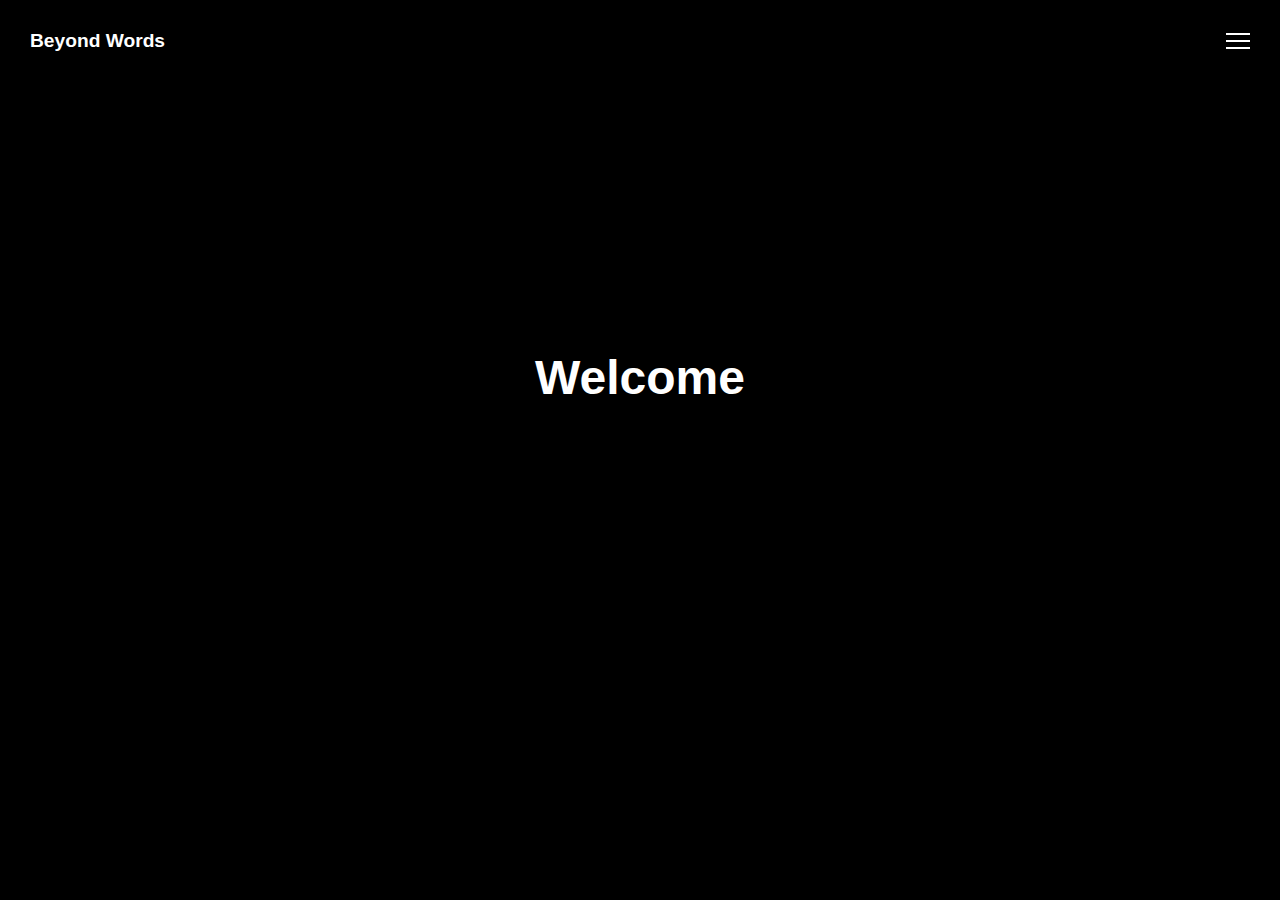
<file: index.html>
<!DOCTYPE html>
<html lang="pt">
<head>
    <meta charset="UTF-8">
    <meta name="viewport" content="width=device-width, initial-scale=1.0">
    <title>Beyond Words</title>
    <link rel="stylesheet" href="style.css">
    <link rel="stylesheet" href="muitoestilo.css">
    <link href='https://unpkg.com/boxicons@2.1.4/css/boxicons.min.css' rel='stylesheet'>
</head>
<body>
    <!-- Header do primeiro código -->
    <header>
        <div class="nav">
            <a href="index.html" class="logo">Beyond Words</a>
            <ul class="side-menu">
                <li><a href="#" class="menu-link">Home</a></li>
                <li><a href="pitch.html" class="menu-link">Pitch</a></li>
                <li><a href="references.html" class="menu-link">Inspiration</a></li>
                <li><a href="statistics.html" class="menu-link">Statistic</a></li>
                <li><a href="makingof.html" class="menu-link">Making Of</a></li>
                <li><a href="team.html" class="menu-link">Team</a></li>
            </ul>
            <div class="menu-icon">
                <div class="line1"></div>
                <div class="line2"></div>
                <div class="line3"></div>
            </div>
        </div>
    </header>
    <div id="introBackground"></div>
    <div id="firstText">
        <h1>Welcome</h1>
    </div>
    <div id="secondText">
        <h1>to an experience beyond words</h1>
    </div>
    <div id="thirdText" class="container">
        <h1>Today, I'm feeling 
        <span class="txt-type" data-wait="3000" data-words='["happy", "sad"]'></span></h1>
        <input type="text" id="thirdTextInput" placeholder="Write your emotion here...">
    </div>
    <div id="fourText">
        <h1>I’m feeling Y because</h1>
        <span class="txt-type" data-wait="3000" data-words='["life is hard", "I am lost, I miss someone "]'></span></h1>
        <input type="text" id="fourInput" placeholder="Write your reason here...">
    </div>
    <div id="starInfo">
        <p>Informações da Estrela</p>
        <p id="emotionText">Emoção: </p>
    </div>
    <canvas id="starCanvas"></canvas>
    <script src="script.js"></script>
    <script src="sketch.js"></script>

</body>
</html>
</file>
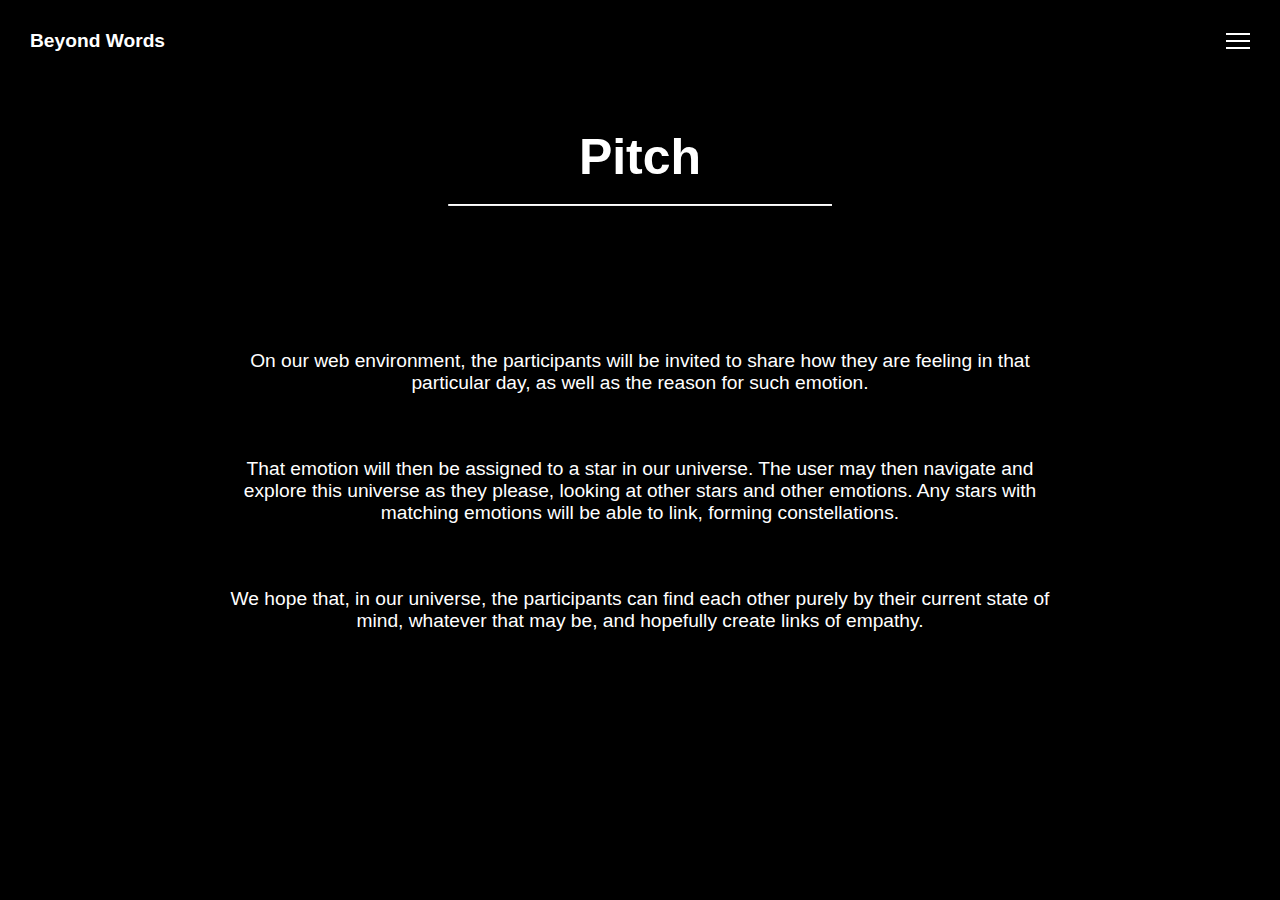
<file: pitch.html>
<!DOCTYPE html>
<html lang="en">

<head>
    <meta charset="UTF-8">
    <meta name="viewport" content="width=device-width, initial-scale=1.0">
    <title>Beyond Words</title>
    <!-- CSS link -->
    <link rel="stylesheet" href="muitoestilo.css">
    <!-- Box Icons -->
    <link href='https://unpkg.com/boxicons@2.1.4/css/boxicons.min.css' rel='stylesheet'>
</head>

<body>
    <header>
        <div class="nav">

            <a href="index.html" class="logo">Beyond Words</a>

            <ul class="side-menu">
                <li><a href="index.html" class="menu-link">Home</a></li>
                <li><a href="statistics.html" class="menu-link">Emotion Of The Day</a></li>
                <hr class="menu-line">
                <li><a href="#" class="menu-link">Pitch</a></li>
                <li><a href="references.html" class="menu-link">Inspiration</a></li>
                <li><a href="makingof.html" class="menu-link">Making Of</a></li>
                <li><a href="team.html" class="menu-link">Team</a></li>
            </ul>

            <div class="menu-icon">
                <div class="line1"></div>
                <div class="line2"></div>
                <div class="line3"></div>
            </div>
        </div>

    </header>

    <div class="heading-container">
        <h1 class="heading">Pitch</h1>
        <br>
        <hr class="heading-line">
    </div>



    <section class="container">
        <div class="pitch-content">
            <p>
                On our web environment, the participants will be invited to share how they are feeling in that
                particular day, as well as the reason for such emotion.
            </p>

            <p>That emotion will then be assigned to a star in our universe. The user may then navigate and explore this
                universe as they please, looking at other stars and other
                emotions.
                Any stars with matching emotions will be able to link, forming constellations.
            </p>
            <p>We hope that, in our universe, the participants can find each other purely by their current state of
                mind, whatever that may be, and hopefully create links of empathy.</p>

        </div>
    </section>

    <!-- JS link -->
    <script src="sketch.js"></script>

</body>

</html>
</file>
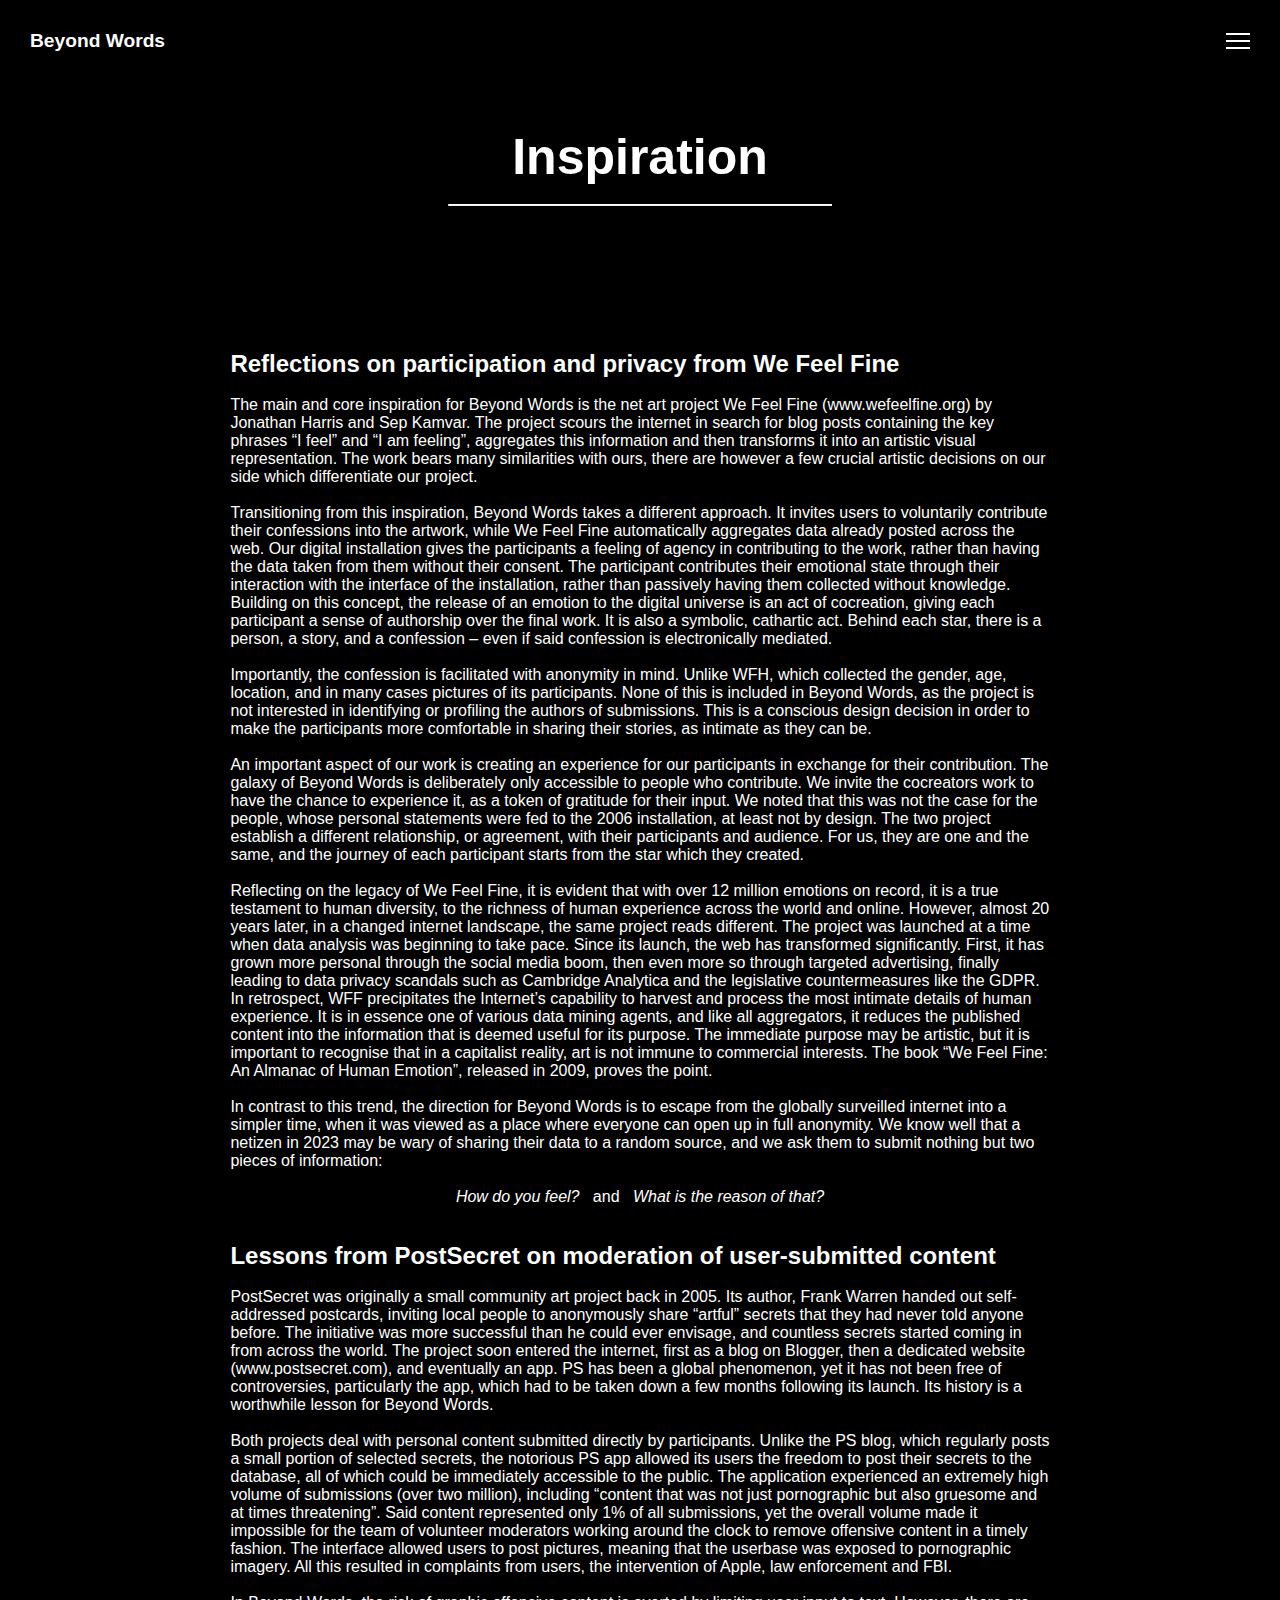
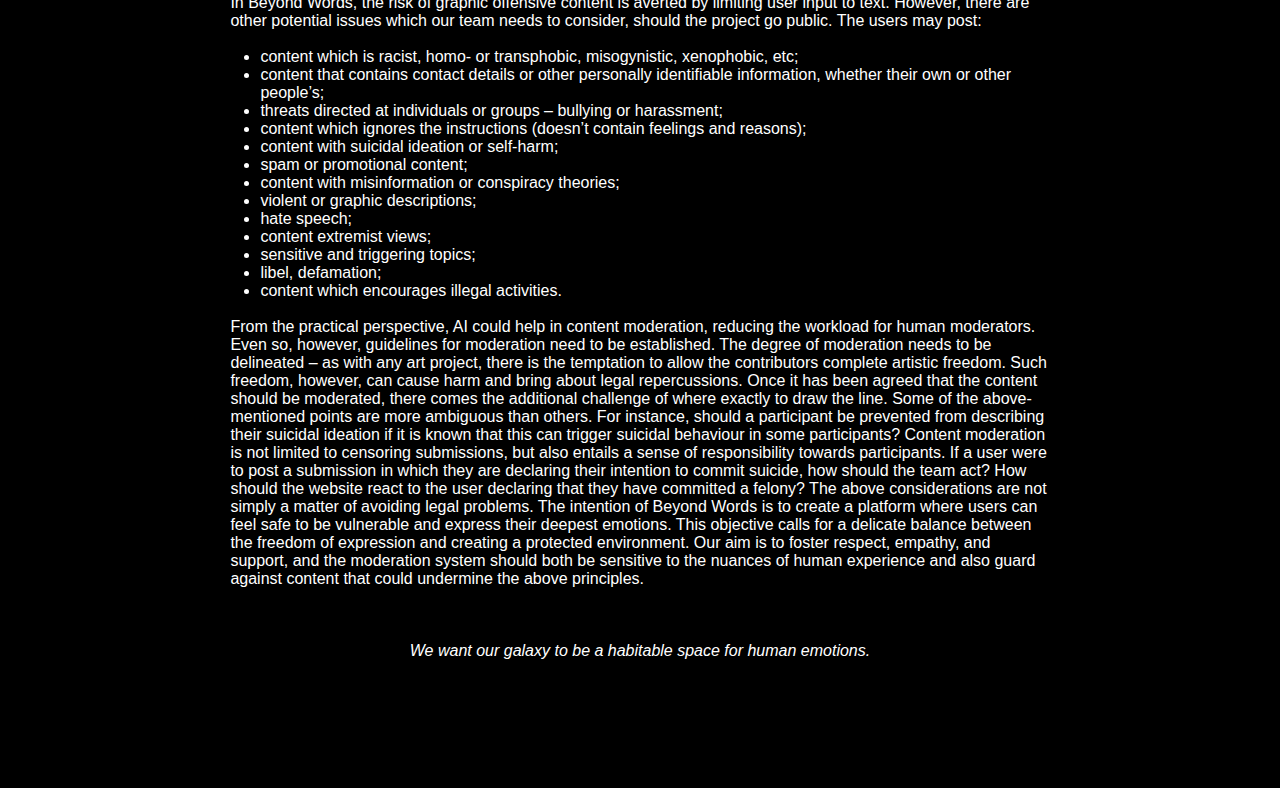
<file: references.html>
<!DOCTYPE html>
<html lang="en">

<head>
    <meta charset="UTF-8">
    <meta name="viewport" content="width=device-width, initial-scale=1.0">
    <title>Beyond Words</title>
    <!-- CSS link -->
    <link rel="stylesheet" href="muitoestilo.css">
    <!-- Box Icons -->
    <link href='https://unpkg.com/boxicons@2.1.4/css/boxicons.min.css' rel='stylesheet'>
</head>

<body>
    <header>
        <div class="nav">

            <a href="index.html" class="logo">Beyond Words</a>

            <ul class="side-menu">
                <li><a href="index.html" class="menu-link">Home</a></li>
                <li><a href="statistics.html" class="menu-link">Emotion Of The Day</a></li>
                <hr class="menu-line">
                <li><a href="#" class="menu-link">Pitch</a></li>
                <li><a href="references.html" class="menu-link">Inspiration</a></li>
                <li><a href="makingof.html" class="menu-link">Making Of</a></li>
                <li><a href="team.html" class="menu-link">Team</a></li>
            </ul>

            <div class="menu-icon">
                <div class="line1"></div>
                <div class="line2"></div>
                <div class="line3"></div>
            </div>
        </div>

    </header>

    <div class="heading-container">
        <h1 class="heading">Inspiration</h1>
        <br>
        <hr class="heading-line">
    </div>

    <section class="container">

        <div class="refs-content">

            <h2>Reflections on participation and privacy from We Feel Fine</h2>

            <br>

            <p>The main and core inspiration for Beyond Words is the net art project We Feel Fine (www.wefeelfine.org)
                by
                Jonathan Harris and Sep Kamvar. The project scours the internet in search for blog posts containing the
                key
                phrases “I feel” and “I am feeling”, aggregates this information and then transforms it into an artistic
                visual
                representation. The work bears many similarities with ours, there are however a few crucial artistic
                decisions
                on our side which differentiate our project.</p>

            <br>

            <p>Transitioning from this inspiration, Beyond Words takes a different approach. It invites users to
                voluntarily
                contribute their confessions into the artwork, while We Feel Fine automatically aggregates data already
                posted
                across the web. Our digital installation gives the participants a feeling of agency in contributing to
                the
                work,
                rather than having the data taken from them without their consent. The participant contributes their
                emotional
                state through their interaction with the interface of the installation, rather than passively having
                them
                collected without knowledge. Building on this concept, the release of an emotion to the digital universe
                is
                an
                act of cocreation, giving each participant a sense of authorship over the final work. It is also a
                symbolic,
                cathartic act. Behind each star, there is a person, a story, and a confession – even if said confession
                is
                electronically mediated.</p>

            <br>

            <p>Importantly, the confession is facilitated with anonymity in mind. Unlike WFH, which collected the
                gender,
                age,
                location, and in many cases pictures of its participants. None of this is included in Beyond Words, as
                the
                project is not interested in identifying or profiling the authors of submissions. This is a conscious
                design
                decision in order to make the participants more comfortable in sharing their stories, as intimate as
                they
                can
                be.</p>


            <br>


            <p>An important aspect of our work is creating an experience for our participants in exchange for their
                contribution. The galaxy of Beyond Words is deliberately only accessible to people who contribute. We
                invite
                the
                cocreators work to have the chance to experience it, as a token of gratitude for their input. We noted
                that
                this
                was not the case for the people, whose personal statements were fed to the 2006 installation, at least
                not
                by
                design. The two project establish a different relationship, or agreement, with their participants and
                audience.
                For us, they are one and the same, and the journey of each participant starts from the star which they
                created.</p>

            <br>

            <p>Reflecting on the legacy of We Feel Fine, it is evident that with over 12 million emotions on record, it
                is a
                true testament to human diversity, to the richness of human experience across the world and online.
                However,
                almost 20 years later, in a changed internet landscape, the same project reads different. The project
                was
                launched at a time when data analysis was beginning to take pace. Since its launch, the web has
                transformed
                significantly. First, it has grown more personal through the social media boom, then even more so
                through
                targeted advertising, finally leading to data privacy scandals such as Cambridge Analytica and the
                legislative
                countermeasures like the GDPR. In retrospect, WFF precipitates the Internet’s capability to harvest and
                process
                the most intimate details of human experience. It is in essence one of various data mining agents, and
                like
                all
                aggregators, it reduces the published content into the information that is deemed useful for its
                purpose.
                The
                immediate purpose may be artistic, but it is important to recognise that in a capitalist reality, art is
                not
                immune to commercial interests. The book “We Feel Fine: An Almanac of Human Emotion”, released in 2009,
                proves
                the point.</p>

            <br>

            <p>In contrast to this trend, the direction for Beyond Words is to escape from the globally surveilled
                internet
                into a simpler time, when it was viewed as a place where everyone can open up in full anonymity. We know
                well
                that a netizen in 2023 may be wary of sharing their data to a random source, and we ask them to submit
                nothing
                but two pieces of information:</p>

            <br>

            <div class="emphasis">
                <em>How do you feel?</em> &nbsp; <span>and</span> &nbsp; <em>What is the reason of that?</em>
            </div>

            <br><br>

            <h2>Lessons from PostSecret on moderation of user-submitted content</h2>

            <br>

            <p>PostSecret was originally a small community art project back in 2005. Its author, Frank Warren handed out
                self-addressed postcards, inviting local people to anonymously share “artful” secrets that they had
                never
                told
                anyone before. The initiative was more successful than he could ever envisage, and countless secrets
                started
                coming in from across the world. The project soon entered the internet, first as a blog on Blogger, then
                a
                dedicated website (www.postsecret.com), and eventually an app. PS has been a global phenomenon, yet it
                has
                not
                been free of controversies, particularly the app, which had to be taken down a few months following its
                launch.
                Its history is a worthwhile lesson for Beyond Words.</p>

            <br>

            <p>Both projects deal with personal content submitted directly by participants. Unlike the PS blog, which
                regularly
                posts a small portion of selected secrets, the notorious PS app allowed its users the freedom to post
                their
                secrets to the database, all of which could be immediately accessible to the public. The application
                experienced
                an extremely high volume of submissions (over two million), including “content that was not just
                pornographic
                but also gruesome and at times threatening”. Said content represented only 1% of all submissions, yet
                the
                overall volume made it impossible for the team of volunteer moderators working around the clock to
                remove
                offensive content in a timely fashion. The interface allowed users to post pictures, meaning that the
                userbase
                was exposed to pornographic imagery. All this resulted in complaints from users, the intervention of
                Apple,
                law
                enforcement and FBI.</p>

            <br>

            <p>In Beyond Words, the risk of graphic offensive content is averted by limiting user input to text.
                However,
                there
                are other potential issues which our team needs to consider, should the project go public. The users may
                post:</p>
            <br>

            <ul>
                <li>content which is racist, homo- or transphobic, misogynistic, xenophobic, etc;</li>
                <li>content that contains contact details or other personally identifiable information, whether their
                    own or
                    other
                    people’s;</li>
                <li>threats directed at individuals or groups – bullying or harassment;</li>
                <li>content which ignores the instructions (doesn’t contain feelings and reasons);</li>
                <li>content with suicidal ideation or self-harm;</li>
                <li>spam or promotional content;</li>
                <li>content with misinformation or conspiracy theories;</li>
                <li>violent or graphic descriptions;</li>
                <li>hate speech;</li>
                <li>content extremist views;</li>
                <li>sensitive and triggering topics;</li>
                <li>libel, defamation;</li>
                <li>content which encourages illegal activities.</li>
            </ul>

            <br>

            <p>From the practical perspective, AI could help in content moderation, reducing the workload for human
                moderators.
                Even so, however, guidelines for moderation need to be established. The degree of moderation needs to be
                delineated – as with any art project, there is the temptation to allow the contributors complete
                artistic
                freedom. Such freedom, however, can cause harm and bring about legal repercussions. Once it has been
                agreed
                that
                the content should be moderated, there comes the additional challenge of where exactly to draw the line.
                Some of
                the above-mentioned points are more ambiguous than others. For instance, should a participant be
                prevented
                from
                describing their suicidal ideation if it is known that this can trigger suicidal behaviour in some
                participants?
                Content moderation is not limited to censoring submissions, but also entails a sense of responsibility
                towards
                participants. If a user were to post a submission in which they are declaring their intention to commit
                suicide,
                how should the team act? How should the website react to the user declaring that they have committed a
                felony?
                The above considerations are not simply a matter of avoiding legal problems. The intention of Beyond
                Words
                is to
                create a platform where users can feel safe to be vulnerable and express their deepest emotions. This
                objective
                calls for a delicate balance between the freedom of expression and creating a protected environment. Our
                aim
                is
                to foster respect, empathy, and support, and the moderation system should both be sensitive to the
                nuances
                of
                human experience and also guard against content that could undermine the above principles.</p>

            <br><br><br>

            <div class="emphasis">
                <em>We want our galaxy to be a habitable space for human emotions.</em>
            </div>
        </div>


    </section>

    <!-- JS link -->
    <script src="sketch.js"></script>

</body>

</html>
</file>
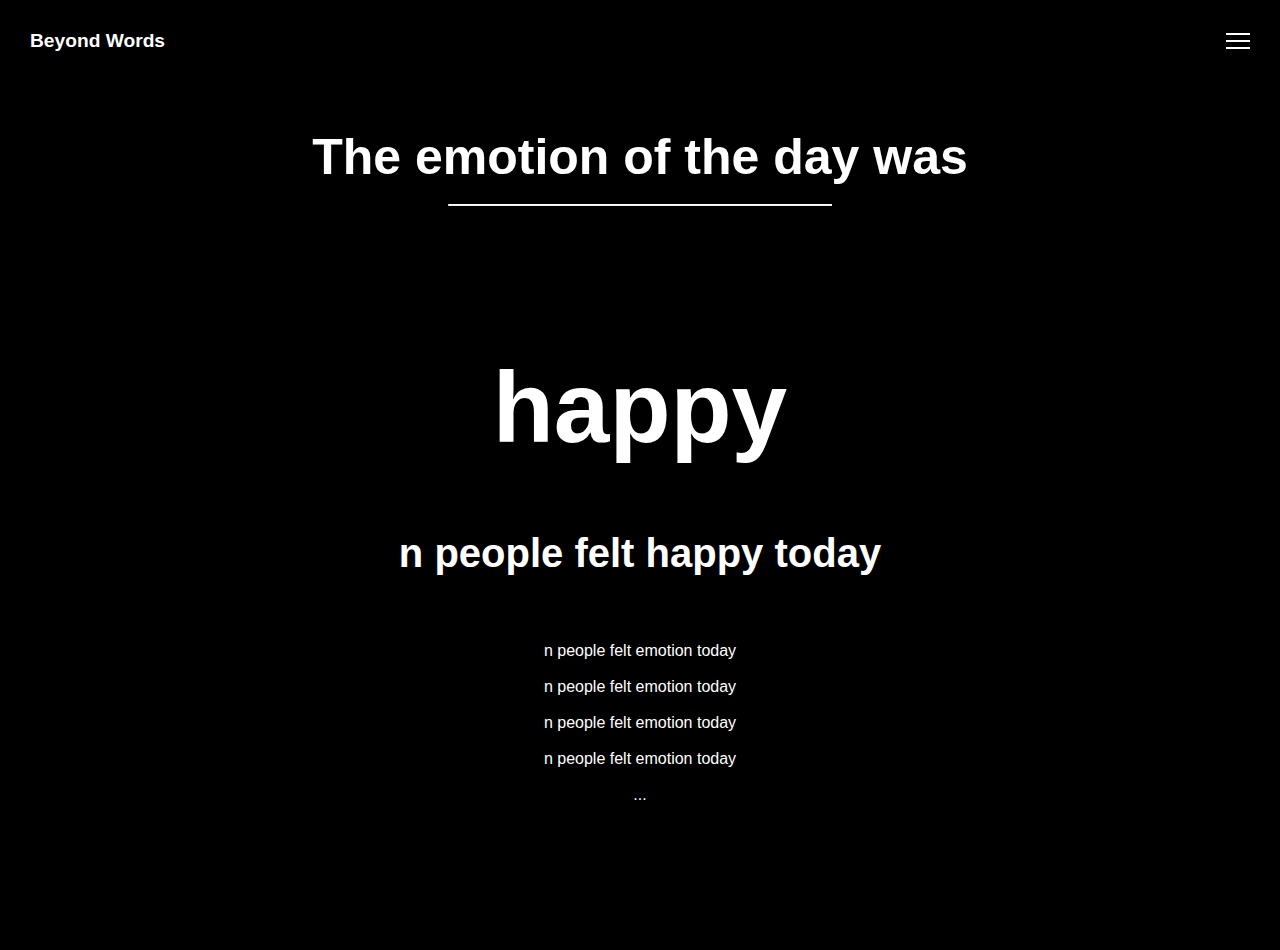
<file: statistics.html>
<!DOCTYPE html>
<html lang="en">

<head>
    <meta charset="UTF-8">
    <meta name="viewport" content="width=device-width, initial-scale=1.0">
    <title>Beyond Words</title>
    <!-- CSS link -->
    <link rel="stylesheet" href="muitoestilo.css">
    <!-- Box Icons -->
    <link href='https://unpkg.com/boxicons@2.1.4/css/boxicons.min.css' rel='stylesheet'>
</head>

<body>
    <header>
        <div class="nav">

            <a href="index.html" class="logo">Beyond Words</a>

            <ul class="side-menu">
                <li><a href="index.html" class="menu-link">Home</a></li>
                <li><a href="statistics.html" class="menu-link">Emotion Of The Day</a></li>
                <hr class="menu-line">
                <li><a href="#" class="menu-link">Pitch</a></li>
                <li><a href="references.html" class="menu-link">Inspiration</a></li>
                <li><a href="makingof.html" class="menu-link">Making Of</a></li>
                <li><a href="team.html" class="menu-link">Team</a></li>
            </ul>

            <div class="menu-icon">
                <div class="line1"></div>
                <div class="line2"></div>
                <div class="line3"></div>
            </div>
        </div>

    </header>

    <div class="heading-container">
        <h1 class="heading">The emotion of the day was</h1>
        <br>
        <hr class="heading-line">
    </div>

    <section class="container">
        <div class="emotion-of-the-day">
            <h1>happy</h1>
        </div>
    </section>

    <section class="container">
        <div class="emotion-of-the-day">
            <h2><span>n</span> people felt <span>happy</span> today</h2>
        </div>
    </section>

    <section class="container">
        <p><span>n</span> people felt <span>emotion</span> today</p>
        <br>
        <p><span>n</span> people felt <span>emotion</span> today</p>
        <br>
        <p><span>n</span> people felt <span>emotion</span> today</p>
        <br>
        <p><span>n</span> people felt <span>emotion</span> today</p>
        <br>
        <p>...</p>
        <br>
    </section>

    <!-- JS link -->
    <script src="sketch.js"></script>

</body>

</html>
</file>
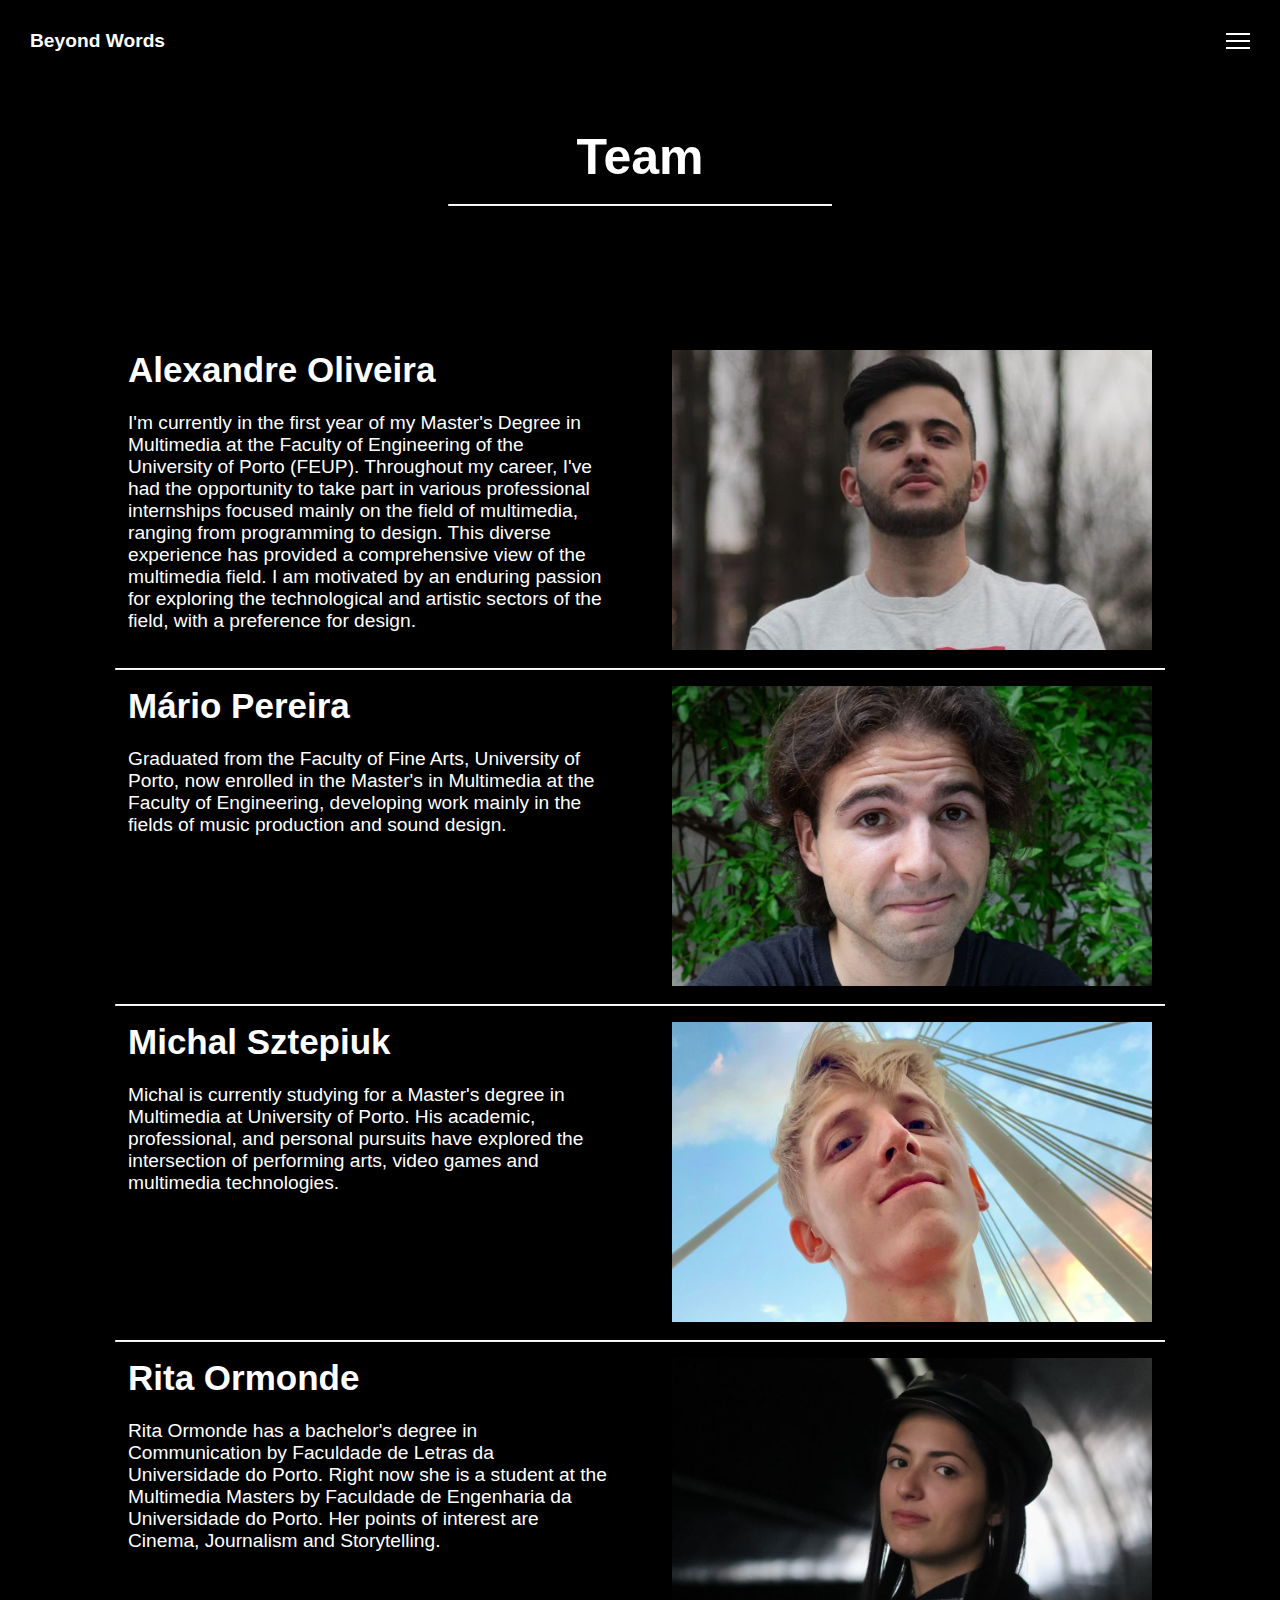
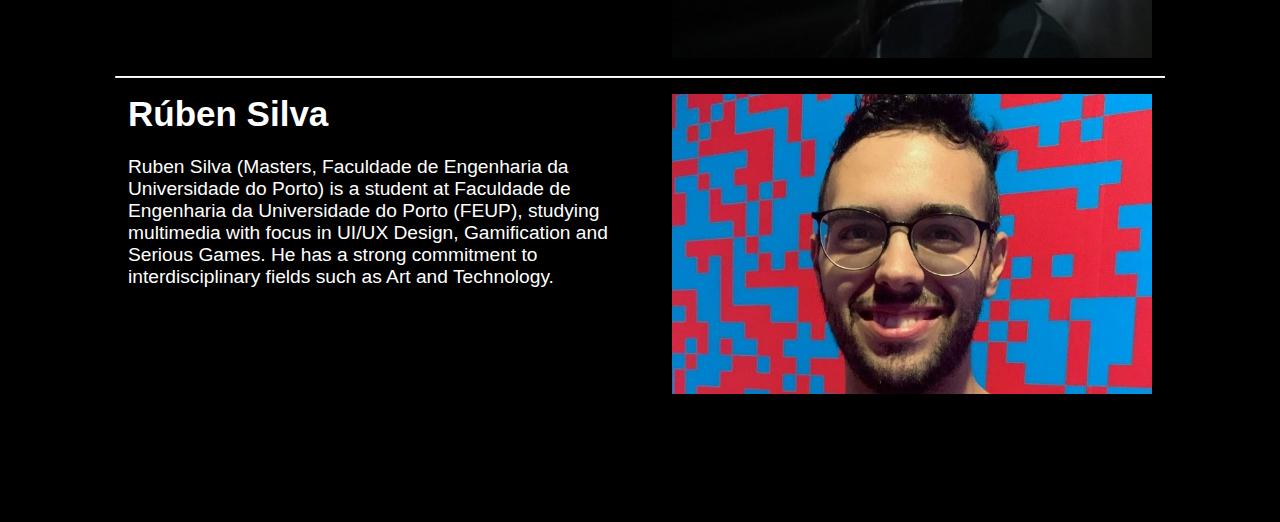
<file: team.html>
<!DOCTYPE html>
<html lang="en">

<head>
    <meta charset="UTF-8">
    <meta name="viewport" content="width=device-width, initial-scale=1.0">
    <title>Beyond Words</title>
    <!-- CSS link -->
    <link rel="stylesheet" href="muitoestilo.css">
    <!-- Box Icons -->
    <link href='https://unpkg.com/boxicons@2.1.4/css/boxicons.min.css' rel='stylesheet'>
</head>

<body>
    <header>
        <div class="nav">

            <a href="index.html" class="logo">Beyond Words</a>

            <ul class="side-menu">
                <li><a href="index.html" class="menu-link">Home</a></li>
                <li><a href="statistics.html" class="menu-link">Emotion Of The Day</a></li>
                <hr class="menu-line">
                <li><a href="#" class="menu-link">Pitch</a></li>
                <li><a href="references.html" class="menu-link">Inspiration</a></li>
                <li><a href="makingof.html" class="menu-link">Making Of</a></li>
                <li><a href="team.html" class="menu-link">Team</a></li>
            </ul>

            <div class="menu-icon">
                <div class="line1"></div>
                <div class="line2"></div>
                <div class="line3"></div>
            </div>
        </div>

    </header>

    <section class="heading-container">
        <h1 class="heading">Team</h1>
        <br>
        <hr class="heading-line">
    </section>

    <section class="container">
        <div class="team-content">
            <div class="team-text">
                <h1 class="team-name">Alexandre Oliveira</h1>
                <br>
                <p>
                    I'm currently in the first year of my Master's Degree in Multimedia at the Faculty of Engineering of
                    the University of Porto (FEUP). Throughout my career, I've had the opportunity to take part in
                    various professional internships focused mainly on the field of multimedia, ranging from programming
                    to design. This diverse experience has provided a comprehensive view of the multimedia field. I am
                    motivated by an enduring passion for exploring the technological and artistic sectors of the field,
                    with a preference for design.
                </p>
            </div>

            <div class="team-img">
                <img src="pics/alex.jpg" alt="" class="team-img">
            </div>
        </div>
    </section>

    <br>
    <hr class="divider-line">

    <section class="container">
        <div class="team-content">
            <div class="team-text">
                <h1 class="team-name">Mário Pereira</h1>
                <br>
                <p>
                    Graduated from the Faculty of Fine Arts, University of Porto, now enrolled in the Master's in
                    Multimedia at the Faculty of Engineering, developing work mainly in the fields of music production
                    and sound design.
                </p>
            </div>

            <div class="team-img">
                <img src="pics/mario.jpg" alt="" class="team-img">
            </div>
        </div>
    </section>

    <br>
    <hr class="divider-line">

    <section class="container">
        <div class="team-content">
            <div class="team-text">
                <h1 class="team-name">Michal Sztepiuk</h1>
                <br>
                <p>
                    Michal is currently studying for a Master's degree in Multimedia at University of Porto. His
                    academic, professional, and personal pursuits have explored the intersection of performing arts,
                    video games and multimedia technologies.
                </p>
            </div>

            <div class="team-img">
                <img src="pics/michal.jpg" alt="" class="team-img">
            </div>
        </div>
    </section>

    <br>
    <hr class="divider-line">

    <section class="container">
        <div class="team-content">
            <div class="team-text">
                <h1 class="team-name">Rita Ormonde</h1>
                <br>
                <p>
                    Rita Ormonde has a bachelor's degree in Communication by Faculdade de Letras da Universidade do
                    Porto. Right now she is a student at the Multimedia Masters by Faculdade de Engenharia da
                    Universidade do Porto. Her points of interest are Cinema, Journalism and Storytelling.
                </p>
            </div>

            <div class="team-img">
                <img src="pics/rita.jpg" alt="" class="team-img">
            </div>
        </div>
    </section>

    <br>
    <hr class="divider-line">

    <section class="container">
        <div class="team-content">
            <div class="team-text">
                <h1 class="team-name">Rúben Silva</h1>
                <br>
                <p>
                    Ruben Silva (Masters, Faculdade de Engenharia da Universidade do Porto) is a student at Faculdade de
                    Engenharia da Universidade do Porto (FEUP), studying multimedia with focus in UI/UX Design,
                    Gamification and Serious Games. He has a strong commitment to interdisciplinary fields such as Art
                    and Technology.
                </p>
            </div>

            <div class="team-img">
                <img src="pics/ruben.jpg" alt="" class="team-img">
            </div>
        </div>
    </section>

    <!-- JS link -->
    <script src="sketch.js"></script>

</body>

</html>
</file>
<file: style.css>
@import url('https://fonts.googleapis.com/css2?family=Darker+Grotesque&display=swap');

  .body{
    background: #eff1f2;
    height: 100vh; 
  }
  .container {
    display: flex;
    flex-direction: column;
    align-items: center;
    width: 100%;
    text-align: center;
  }

  /* Cursor */
  .txt-type > .txt {
    border-right: 0.2rem solid #777;
  }

  @media(min-width: 1200px) {
      h1 {
        font-size: 3rem;
      }
    }

  @media(max-width: 800px) {
    .container {
      padding: 0 1rem;
    }

    h1 {
      font-size: 4rem;
    }
  }

  @media(max-width: 500px) {
    h1 {
      font-size: 2.5rem;
    }
    h2 {
      font-size: 1.5rem;
    }
  }

  body, html {
    margin: 0;
    font-family: 'Darker Grotesque', sans-serif;   
    padding: 0;
    width: 100%;
    height: 100%;
    overflow: hidden;
    background-color: black;
  }
  .star {
    position: absolute;
    border-radius: 50%;
    background-color: white;
    transition: width 1s, height 1s; /* Adiciona transição para largura e altura */
  }

  canvas {
    position: absolute;
    top: 0;
    left: 0;
  }

  #starInfo {
    position: absolute;
    background-color: #f9f9f9;
    min-width: 160px;
    font-family: 'Darker Grotesque', sans-serif;
    box-shadow: 0px 8px 16px 0px rgba(0,0,0,0.2);
    padding: 12px 16px;
    z-index: 1;
    display: none;
  }
  #emotionText {
    color: blue;
    margin-top: 10px;
  }
  #introBackground {
    position: absolute;
    top: 0;
    left: 0;
    width: 100%;
    height: 100%;
    background-color: black;
    z-index: 2; /* Atrás do texto introdutório, mas acima das estrelas */
    display: block; /* Inicialmente visível */
  }
  #firstText {
    position: absolute;
    top: 0;
    left: 0;
    width: 100%;
    height: 100%;
    background-color: black;
    color: white;
    text-align: center;
    padding-top: 350px; /* Ajuste conforme necessário */
    box-sizing: border-box;
    z-index: 3; /* Garante que o texto fique acima do canvas */
  }
  /* Estilos para esconder o texto após o clique */
  .hidden {
    display: none;
  }
  #thirdText {
    position: absolute;
    top: 0;
    left: 0;
    width: 100%;
    height: 100%;
    background-color: rgba(0, 0, 0, 0.8); /* Fundo semitransparente */
    color: white;
    text-align: center;
    padding-top: 350px; /* Ajuste conforme necessário */
    box-sizing: border-box;
    display: none; /* Inicialmente oculto */
    z-index: 3; /* Acima do texto introdutório */
  }
  #fourText {
    /* Estilos semelhantes ao #thirdText */
    position: absolute;
    top: 0;
    left: 0;
    width: 100%;
    height: 100%;
    background-color: rgba(0, 0, 0, 0.8); /* Fundo semitransparente */
    color: white;
    text-align: center;
    padding-top: 350px; /* Ajuste conforme necessário */
    box-sizing: border-box;
    display: none; /* Inicialmente oculto */
    z-index: 4; /* Acima do texto anterior */
  }
  #secondText {
    /* Estilos semelhantes ao #firstText e #thirdText */
    position: absolute;
    top: 0;
    left: 0;
    width: 100%;
    height: 100%;
    background-color: rgba(0, 0, 0, 0.8);
    color: white;
    text-align: center;
    padding-top: 350px;
    box-sizing: border-box;
    display: none;
    z-index: 3;
}
</file>
<file: muitoestilo.css>
/* Google Fonts */
/* @import url('https://fonts.googleapis.com/css2?family=Martian+Mono:wght@300;400;500;600;700&family=VT323&display=swap'); */

* {
    font-family: Helvetica;
    margin: 0;
    padding: 0;
    box-sizing: border-box;
    scroll-behavior: smooth;
    scroll-padding-top: 2rem;
}

body {
    background-color: black;
    color: white;
    min-height: 100vh;
    padding-bottom: 10%;
}

a {
    text-decoration: none;
    color: white;
}

/* Header */
header {
    position: fixed;
    top: 0;
    left: 0;
    width: 100%;
    z-index: 100;
    background-color: black;
}

.header-active {
    background: rgba(0, 0, 0, 0.6);
    transition: 0.4s all linear;
}

.nav {
    display: flex;
    align-items: center;
    justify-content: space-between;
    padding: 10px;
}

/* Logo/name */
.logo {
    font-size: 1.2rem;
    font-weight: 600;
    padding-left: 20px;
    padding-top: 20px;
    color: white;
}

/* Homepage header icons */
.navbar {
    list-style-type: none; /*removes bullets*/
    display: flex;
    align-items: center;
    column-gap: 1.5rem;
}

.header-icon {
    width: 100px;
    transition: 0.5s;
}

.header-icon:hover {
    scale: 1.3;
}

/* Side menu */
.menu-icon {
    display: flex;
    flex-direction: column;
    align-items: center;
    justify-content: center;
    padding-right: 20px;
    padding-top: 20px;
    row-gap: 5px;
    cursor: pointer;
    z-index: 200;
    transition: 0.3s;
}

.menu-icon div {
    display: block;
    background: white;
    height: 2px;
    width: 24px;
    transition: 0.3s;
}

.move .line1 {
    transform: rotate(-45deg) translate(-5px, 5px);
}

.move .line2 {
    opacity: 0;
}

.move .line3 {
    transform: rotate(45deg) translate(-5px, -5px);
}

.side-menu {
    position: absolute;
    top: 0;
    right: -100%;
    width: 400px;
    height: 100vh;
    background: rgba(15,15,15, 0.8);
    display: flex;
    flex-direction: column;
    align-items: center;
    padding: 100px 20px;
    transition: 0.5s all linear;
    row-gap: 5rem;
    list-style-type: none;
}

.menu-link {
    font-size: 1.2rem;
    text-transform: uppercase;
    padding: 2.5rem 4rem;
    transition: 0.3s all linear;
}

.menu-link:hover {
    background-color: rgb(30,30,30);
}

.open-menu {
    right: 0;
    transition: 0.2s all ease;
}

.menu-line {
    width: 100px;
    border-top: 1px solid white;
    margin: auto;
}

.add-button {
    position: fixed;
    bottom: 1rem;
    left: 1rem;
    font-size: 70px;
}

.container {
    max-width: 80%; /*percentage or fixed px width? Will the percentage look weird in larger screens?*/
    margin: auto;
    padding-top: 1rem;
    display: flex;
    align-items: center;
    flex-direction: column;
}

.heading-container {
    width: 80%;
    margin: auto;
    padding: 10%;
}

.heading {
    font-size: 50px;
    text-align: center;
}

.heading-line {
    max-width: 50%;
    border-top: 1px solid white;
    margin: auto;
}

/* Team */
.team-content {
    display: grid;
    grid-template-columns: repeat(2, 1fr);
    gap: 4rem;
}

.team-text {
    font-size: 1.2rem;
}

.team-name {
    font-size: 35px;
}

.team-img {
    width: 100%;
    height: 300px;
    object-fit: cover;
}

.divider-line {
    width: 82%;
    border-top: 1px solid white;
    margin: auto;
}

/* Pitch */
.pitch-content {
    display: grid;
    grid-template-columns: repeat(1, 1fr);
    gap: 4rem;
    font-size: 1.2rem;
    text-align: center;
    max-width: 80%;
}

/* Emotion of the day */
.emotion-of-the-day h1 {
    font-size: 100px;
}

.emotion-of-the-day h2 {
    font-size: 40px;
    padding: 50px;
}

/* References */
.refs-content {
    max-width: 80%;
}

.emphasis {
    text-align: center;
}

ul {
    padding-left: 30px;
}
</file>
